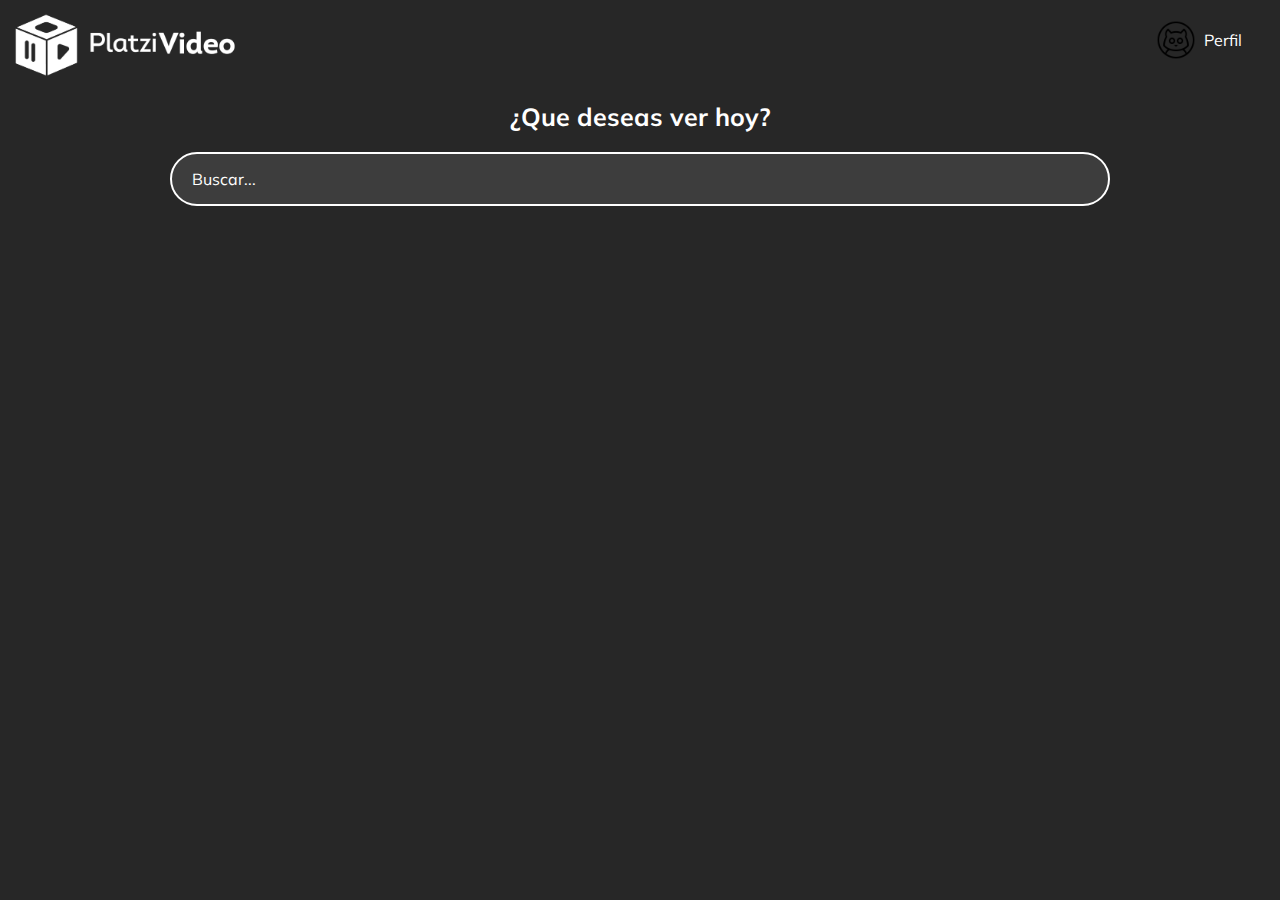
<file: Index.html>
<!DOCTYPE html>
<html lang="en">
<head>
    <meta charset="UTF-8">
    <meta name="viewport" content="width=device-width, initial-scale=1.0">
    <meta http-equiv="X-UA-Compatible" content="ie=edge">
    <title>Hola 2020</title>
    <link rel="stylesheet" href="estilos.css">
    <link href="https://fonts.googleapis.com/css?family=Muli&display=swap" rel="stylesheet">
    <link rel="icon" type= "image/png" href="plat.png">

</head>
<body>
    <header class="header">
         <img class="header__img" src="logoplazti.png" alt="Logo Platzi Video">
         <div class="header__menu">
             <div class="header__menu--perfil">
             <img src="perfil.png" alt="Perfil">
             <p>Perfil</p>
            </div>
            <ul>
                <li><a href="/">Cuenta</a></li>
                <li><a href="/">Cerrar Sesion</a></li>  
            </ul>

         </div>

    
    </header>

    <section class="main">
        <h2 class="main__texto">¿Que deseas ver hoy?</h2>
        <input class="main__input" type="text" placeholder="Buscar...">

    </section>
    
</body>
</html>
</file>
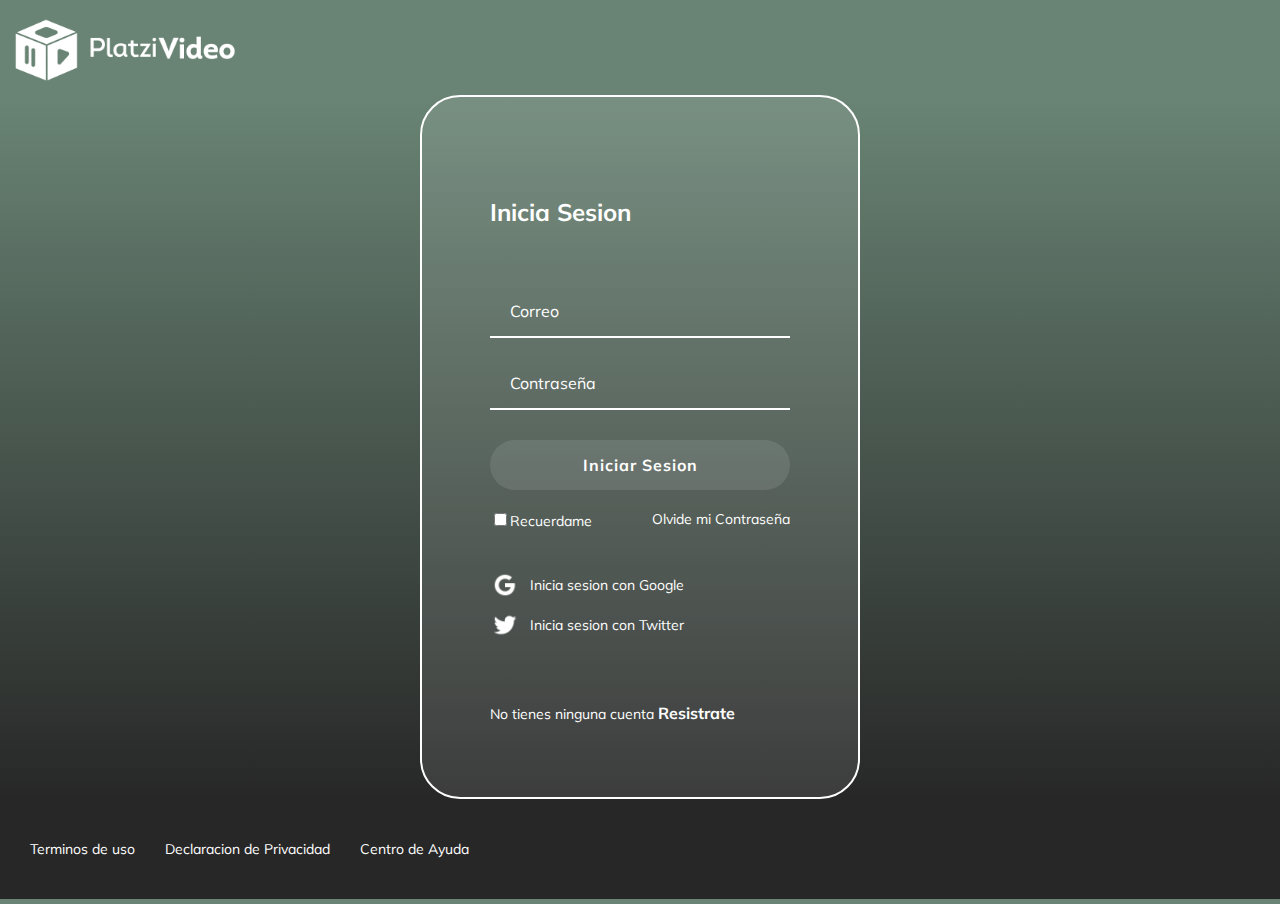
<file: inicio de sesion.html>
<!DOCTYPE html>
<html lang="en">
<head>
    <meta charset="UTF-8">
    <meta name="viewport" content="width=device-width, initial-scale=1.0">
    <meta http-equiv="X-UA-Compatible" content="ie=edge">
    <title>Inicio de sesion</title>
    <link rel="icon" type= "image/png" href="plat.png">
    <link rel="stylesheet" href="estilos__inicio.css">
    <link href="https://fonts.googleapis.com/css?family=Muli&display=swap" rel="stylesheet">
</head>
<body>
    <header class="header">
        <img class="header__img" src="logoplazti.png" alt="Logo Platzi Video">
   </header>

   <section class="login">

<section class="login__container">
    <h2>Inicia Sesion</h2>
    <form class="login__container--form">
        <input type="text" class="input" placeholder="Correo">
        <input type="password" class="input" placeholder="Contraseña">
        <button class="button">Iniciar Sesion</button>
        <div class="login__container--remember">
         <label>
             <input type="checkbox" id="caja1" value="checkbox">Recuerdame
         </label>
         <a href="/">Olvide mi Contraseña</a>
        </div>
    </form>
    <section class="login__container--social-media">
        <div><img src="google-icon.png" alt="Google"> Inicia sesion con Google</div>
        <div><img src="twitter-icon.png" alt="Twitter"> Inicia sesion con Twitter</div>
    </section>
    <p class="login__container--register">No tienes ninguna cuenta  <a href="/">Resistrate</a></p>
</section>
   </section>
   <footer class="footer">
       <a href="/">Terminos de uso</a>
       <a href="/">Declaracion de Privacidad</a>
       <a href="/">Centro de Ayuda</a>

   </footer>
    
</body>
</html>
</file>
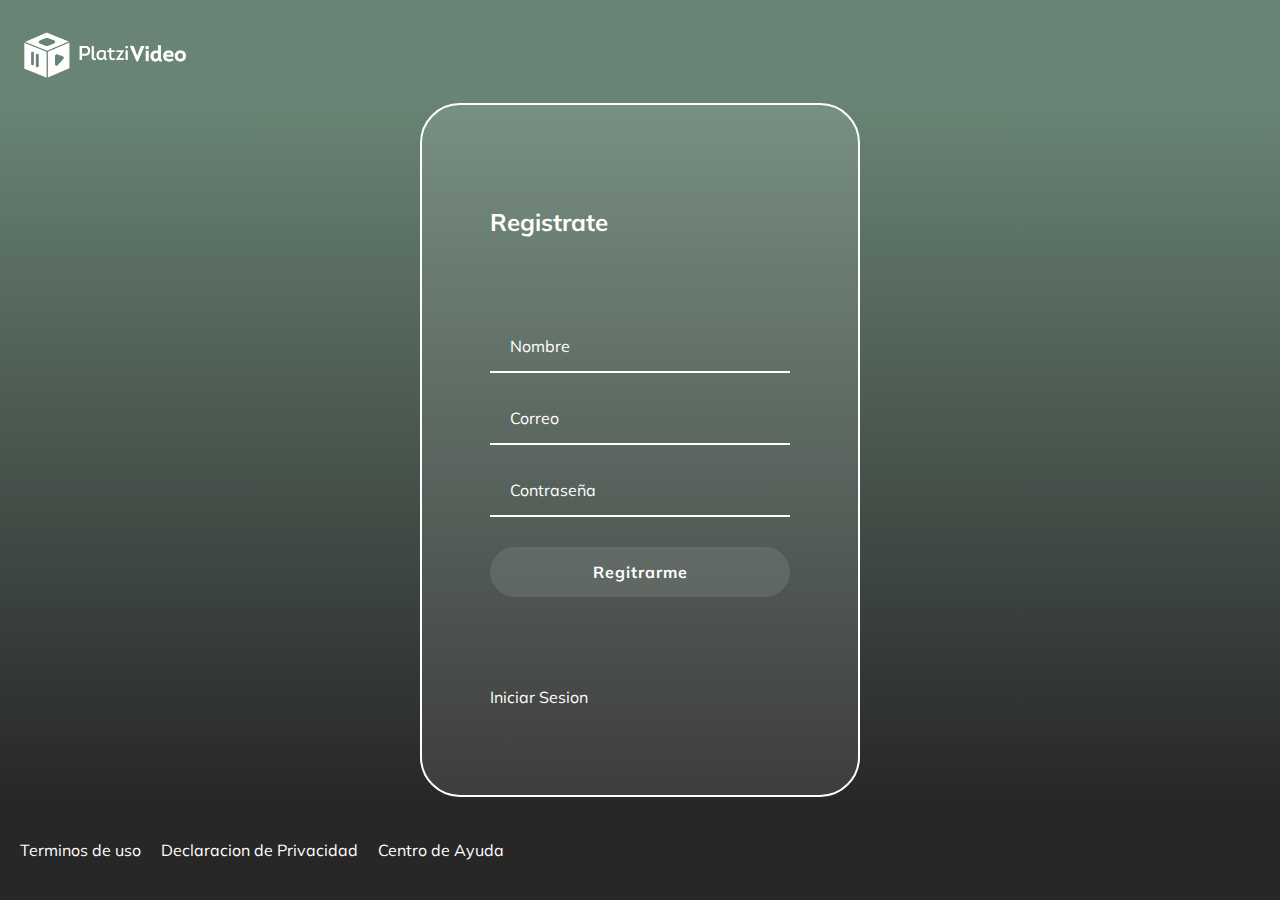
<file: registro.html>
<!DOCTYPE html>
<html lang="en">
<head>
    <meta charset="UTF-8">
    <meta name="viewport" content="width=device-width, initial-scale=1.0">
    <meta http-equiv="X-UA-Compatible" content="ie=edge">
    <title>Pagina de Registro</title>
    <link rel="icon" type= "image/png" href="plat.png">
    <link rel="stylesheet" href="reristro.css">
    <link href="https://fonts.googleapis.com/css?family=Muli&display=swap" rel="stylesheet">
</head>
<body>
    <header class="header">
        <img class="header__img" src="logoplazti.png" alt="Logo Platzi Video">
   </header>
   <section class="login">
       <section class="login_container">
           <h2>Registrate</h2>
           <form action="" class="login__container--form">
               <input type="text" class="input" placeholder="Nombre">
               <input type="text" class="input" placeholder="Correo">
               <input type="password" class="input" placeholder="Contraseña">
               <button class="button">Regitrarme</button>
           </form>
           <p class="inicio"> <a href="/">Iniciar Sesion</a></p>
       </section>


   </section>
   <footer class="footer">
    <a href="/">Terminos de uso</a>
    <a href="/">Declaracion de Privacidad</a>
    <a href="/">Centro de Ayuda</a>

   </footer>
    
</body>
</html>
</file>
<file: estilos.css>
body{
   margin: 0px;
   padding: 0px;
   font-family: 'Muli', sans-serif;
   background-color: #272727;
}

.header {
    background-color:#272727;
    width: 100%;
    height: 80 px;
    display: flex;
    justify-content: space-between;
    align-items: center;
}

.header__img {
    width: 230px;
    margin-top: 10px;
    margin-left: 10px;    
}

.header__menu {
    margin-right: 30px;
}
.header__menu ul {
    display: none;
   list-style: none;
   padding: 0px;
   position: absolute;
   width: 100px;
   text-align: right;
   margin: 0px 0px 0px -14px;
}

.header__menu:hover ul, ul:hover{
    display: block;

}
.header__menu li {
    margin: 10px 0px;
}
.header__menu li a {
    color: white;
    text-decoration: none;
}

.header__menu li a:hover {
     text-decoration: underline;
}

.header__menu--perfil {
    margin-right: 8px;
    display: flex;
    align-items: center;
    cursor: pointer;
}
.header__menu--perfil img {
    margin-right: 8px;
    width: 40px;
}
.header__menu--perfil p{
    margin: 0px;
    color: white;
}

.main {
    height: 150px;
    text-align: center;
    
}

.main__texto {
    color: white;
    font-size: 25px;
    text-align: center;
}
.main__input {
    background-color: rgba(255,255,255,0.1);
    border: 2px solid white;
    border-radius: 38px;
    color: white;
    font-family: 'Muli', sans-serif;
    font-size: 16px;
    height: 50px;
    padding: 0px 20px;
    width: 70%;
    outline: none;
    align-content: center;
    
}
::placeholder{
    color: white;
}
.carusel {
    width: 100%; /* Ancho*/
    overflow:scroll; /* Genera un Scroll al pasar por los obejtos en lista */
    padding: 30px;
    position: relative; /* transmite la misma posicion para todos */
}
.carusel__contenedor {
    white-space: none;
    margin: 70px 0px;
    padding-bottom: 10px;
}
.carusel-item {
 width: 200px;
 height: 250px;
 border-radius: 20px;
 overflow: hidden;
 margin-right: 10px;
 display: inline-block; /* coloca el display en linea */
 cursor: pointer;
 transition: 450ms all; /* cambia la transision en milisegundos al aplicarle all lo aplica a todod */
 transform-origin: center left; /* cuando se genera la transformacion la alinea al centro y a la derecha */
 position: relative;
}
.carusel-item:hover ~.carusel-item{
    transform: translate3d(100px,0,0); /*realiza una transformacion animada */
}

.carusel__contenedor:hover .carusel-item {
    opacity: 0.3;/*aplica una opacidad al objeto */
}
.carusel__contenedor:hover .carusel-item:hover {
    transform: scale(1.5); /* Sirve para cambiar la escala de la transformacion 3d */
    opacity: 0.99;
}
.carusel-item_img {
width: 200px;
height: 250px;
object-fit: cover; /*sirve para colocar el tamano original de la imagen */
}

.carusel-item_detalles {

background:linear-gradient(to top, rgba(0,0,0,0.9) 0%,rgba(0,0,0,0.0) 100%); /*Genera un degradado para todas las lineas desde el mas obscuro al mas claro */
font-size: 10px; /*tamano de la letra */
opacity: 0;
transition: 450ms opacity;/*genera opacidad al momento de usar linear-gradient*/
padding: 10px; /* margen interno entre los iconos */
position: absolute;
top: 180 px;  /*cambiar la posicion de los iconos dejandolos fijos*/
left: 0;  /*cambiar la posicion de los iconos dejandolos fijos*/
right: 0;  /*cambiar la posicion de los iconos dejandolos fijos*/
bottom: 0; /*cambiar la posicion de los iconos dejandolos fijos*/
}

.carusel-item_detalles:hover {
opacity: 0.99;
}
.carusel-item_detalles img {
height: 20px;
width: 20px;
}
.carusel-item_detalles p {
margin: 0px;
}

.carusel-item_detalles--titulo {
font-weight: bold;
color: white;
}
.carusel-item_detalles--subtitulo {
font-size: 8px;
color: white;
}
.carusel-item_detalles--titulo:hover{
opacity: 0.99   ;
}
</file>
<file: estilos__inicio.css>
body{
    margin: 0px;
    padding: 0px;
    font-family: 'Muli', sans-serif;
    background-color: #698474;
 }

 .header {
    background-color:#698474;
    width: 100%;
    height: 100px;
    display: flex;
    justify-content: space-between;
    align-items: center;
    margin-top: -5px;

}
.header__img {
    width: 230px;
    margin-top: 10px;
    margin-left: 10px;    
}

.login {
    background: linear-gradient(#698474,#272727); /* degrada el color desde uno en especifico a otro dando efecto arcoiris*/
    display: flex;                                   /*ordena el display de forma que podamos alinear al centro o verticalmente */
    align-items: center;                            /* alinea el contenido al centro verticalmente */
    justify-content: center;                       /* alinea el contenido al centro horizontalmente */
    flex-direction: column;                       /*coloca la direccion del flex en una columna */
    padding: 0px 30px;                           /* margen interno */
    min-height: calc(100vh - 200px);             /* calcula un valor determinado de altura aunque reciva responsive */
}
.login__container{
    background-color: rgba(255, 255, 255, 0.1); /*coloca un color de fondo basado en red green y blue el ultimo es opacidad */
    border: 2px solid white;                    /*aplica un borde, el tipo, el color */
    border-radius: 40px;                          /*dedondea el borde */
    color: white;
    padding: 60px 68px 40px;
    min-height: 600px;                            /*aplica un tamano determinado */
    width: 300px;                                 /*ancho determinado */
    display: flex;
    justify-content: space-around;
    flex-direction: column;
}

.footer {
    background:#272727;
    display: flex;
    align-items: center;
    height: 100px;
    width: 100%;
}
.footer a {
color: white;
cursor: pointer;
text-decoration: none;
font-size: 14px;
font-family: 'Muli', sans-serif;
padding-left: 30px;
}
.footer a:hover {
    text-decoration: underline;
}


.login__container--form{
    display: flex;
    flex-direction: column;

}
.login__container--form label{
    font-size: 14px;
}
.login__container--remember{
    color: white;
    display: flex;
    justify-content: space-between;
    margin-top: 10px;
}
.login__container--remember a {
    color: white;
    font-size: 14px;
    text-decoration: none;
}
.login__container--remember a:hover{
    text-decoration: underline;
}
.login__container--social-media > div {
    display: flex;
    align-items: center;
    font-size: 14px;
    margin-bottom: 10px;
}
.login__container--social-media > div >img {
    width: 30px;
    margin-right: 10px;
}

.login__container--register {
    font-size: 14px;   
}
.login__container--register a {
color: white;
text-decoration: none;
font-size: 16px;
font-weight: bold;
}
.login__container--register a:hover {
    text-decoration: underline;
}
.input {
    background-color: transparent;
    border-left: 0px;
    border-top: 0px;
    border-right: 0px;
    border-bottom: 2px solid white;
    font-family: 'Muli', sans-serif;
    font-size: 16px;
    margin-bottom: 20px;
    padding: 0px 20px;
    outline: none;
    height: 50px;
}
::placeholder {
    color: white;
}

.button {
    background-color: rgba(255, 255, 255, 0.1);
    color: white;
    font-size: 16px;
    font-family: 'Muli', sans-serif;
    cursor: pointer;
    border: none;
    border-radius: 25px;
    font-weight: bold;
    height: 50px;
    letter-spacing: 1px;
    margin: 10px 0px;
}

@media only screen and (max-width:600px)
{
    .login__container {
        background-color: transparent;
        border:none;
        padding: 0px;
        width: 100%;
    }
    .footer {
        align-items: flex-start;
        flex-direction: column;
    }
}
</file>
<file: reristro.css>
body {
    margin: 0px;
    padding: 0px;
    font-family: 'Muli', sans-serif;
    background-color: #698474;
}
.header {
    height: 100px;
    width: 100%;
    display: flex;
    justify-content: space-between;
    align-items: center;
}
.header img{
    width: 170px;
    margin-left: 20px;
    margin-top: 10px;
}

.login {
    background:linear-gradient(#698474,#272727);
    display: flex;
    align-items: center;
    justify-content: center;
    flex-direction: column;
    min-height: calc(100vh - 200px);
    padding: 0px 30px;
}

.login_container {
    background-color: rgba(255, 255, 255, 0.1);
    border: solid 2px white;
    border-radius: 40px;
    color: white;
    min-height: 600px;
    padding: 50px 68px 40px;
    width: 300px;
    display: flex;
    justify-content: space-around;
    flex-direction: column;
}

.login__container--form {
    display: flex;
    flex-direction: column;
}
.input {
    background-color: transparent;
    border-left: 0px;
    border-top: 0px;
    border-right: 0px;
    border-bottom: 2px solid white;
    font-family: 'Muli', sans-serif;
    font-size: 16px;
    margin-bottom: 20px;
    padding: 0px 20px;
    outline: none;
    height: 50px;
}
::placeholder {
    color: white;
}
.button {
    background-color: rgba(255, 255, 255, 0.1);
    color: white;
    font-size: 16px;
    font-family: 'Muli', sans-serif;
    cursor: pointer;
    border: none;
    border-radius: 25px;
    font-weight: bold;
    height: 50px;
    letter-spacing: 1px;
    margin: 10px 0px;
}
.inicio {
    color: white;
}
.inicio a{
    color: white;
    text-decoration: none;
}
.inicio a:hover{
    color: white;
    text-decoration: underline;
}

.footer {
    background:#272727;
    display: flex;
    align-items: center;
    height: 100px;
    width: 100%;
}
.footer a {
    color: white;
    text-decoration: none;
    margin-left: 20px;
}

.footer a:hover{
    text-decoration: underline;
}
</file>
